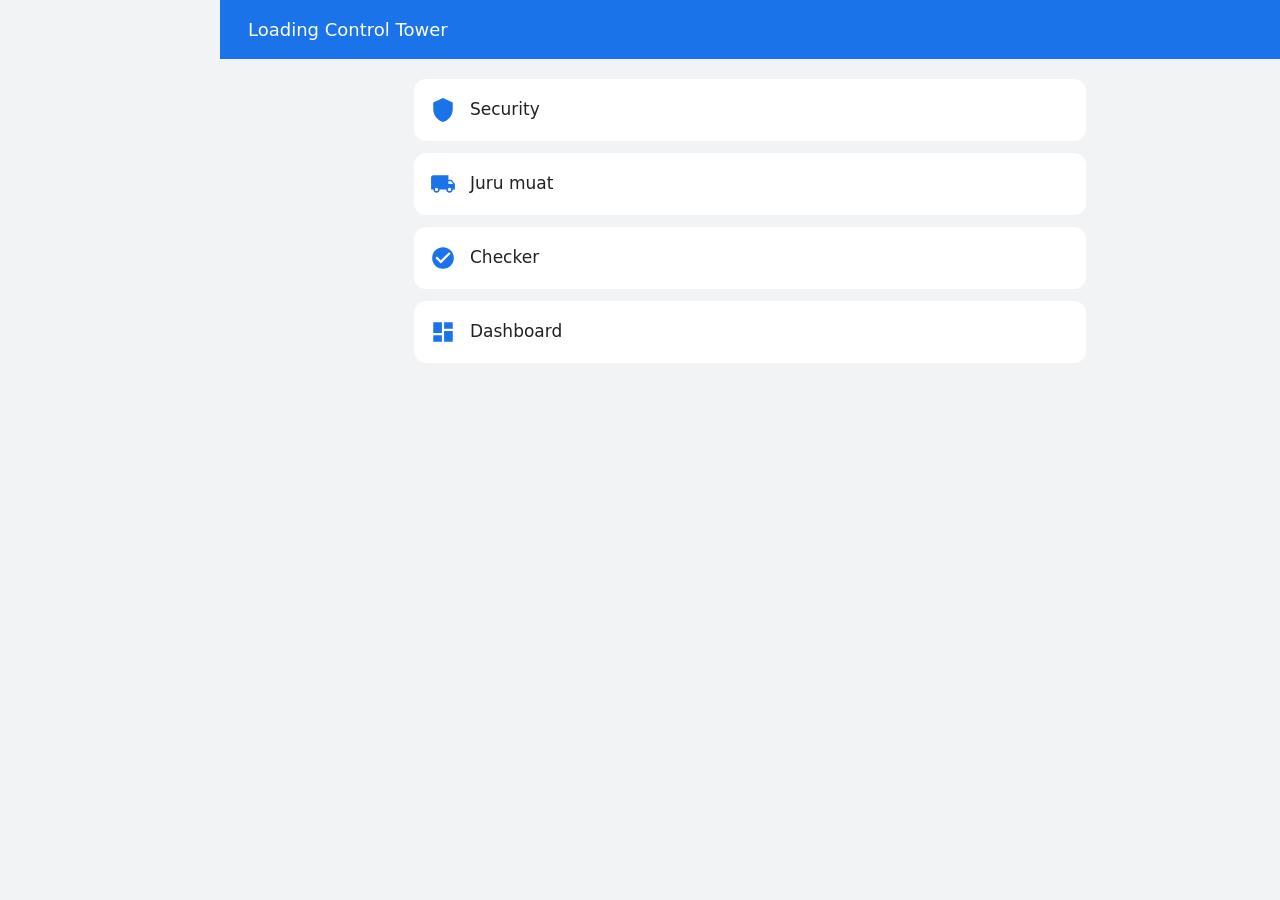
<file: docs/index.html>
<!DOCTYPE html><html lang="id"><head><meta charset="utf-8"><meta name="viewport" content="width=device-width,initial-scale=1,viewport-fit=cover"><title>Menu · Loading Control Tower</title><meta name="theme-color" content="#1a73e8"><link rel="manifest" href="manifest.webmanifest"><link rel="icon" href="icon-192.png"><link rel="apple-touch-icon" href="apple-touch-icon.png"><meta name="apple-mobile-web-app-capable" content="yes"><meta name="mobile-web-app-capable" content="yes"><meta name="apple-mobile-web-app-title" content="Loading"><meta name="apple-mobile-web-app-status-bar-style" content="black-translucent"><link rel="stylesheet" href="style.css"><style>.m{display:flex;align-items:center;gap:14px;background:#fff;border-radius:12px;padding:18px 16px;margin-top:12px;color:var(--ink);text-decoration:none;font-size:17px;font-weight:500}.m svg{width:26px;height:26px;fill:var(--brand)}</style><script>try{var p=localStorage.getItem("ct_last");location.search.indexOf("menu")<0&&/^(security|juru|checker|dashboard)\.html$/.test(p)&&location.replace(p)}catch(t){}</script></head><body><header class="bar"><h1>Loading Control Tower</h1></header><div class="wrap"><a class="m" href="security.html"><svg viewBox="0 0 24 24" aria-hidden="true"><path d="M12 1L3 5v6c0 5.55 3.84 10.74 9 12 5.16-1.26 9-6.45 9-12V5l-9-4z"/></svg><span>Security</span></a><a class="m" href="juru.html"><svg viewBox="0 0 24 24" aria-hidden="true"><path d="M20 8h-3V4H3c-1.1 0-2 .9-2 2v11h2c0 1.66 1.34 3 3 3s3-1.34 3-3h6c0 1.66 1.34 3 3 3s3-1.34 3-3h2v-5l-3-4zM6 18.5c-.83 0-1.5-.67-1.5-1.5s.67-1.5 1.5-1.5 1.5.67 1.5 1.5-.67 1.5-1.5 1.5zm13.5-9l1.96 2.5H17V9.5h2.5zm-1.5 9c-.83 0-1.5-.67-1.5-1.5s.67-1.5 1.5-1.5 1.5.67 1.5 1.5-.67 1.5-1.5 1.5z"/></svg><span>Juru muat</span></a><a class="m" href="checker.html"><svg viewBox="0 0 24 24" aria-hidden="true"><path d="M12 2C6.48 2 2 6.48 2 12s4.48 10 10 10 10-4.48 10-10S17.52 2 12 2zm-2 15l-5-5 1.41-1.41L10 14.17l7.59-7.59L19 8l-9 9z"/></svg><span>Checker</span></a><a class="m" href="dashboard.html"><svg viewBox="0 0 24 24" aria-hidden="true"><path d="M3 13h8V3H3v10zm0 8h8v-6H3v6zm10 0h8V11h-8v10zm0-18v6h8V3h-8z"/></svg><span>Dashboard</span></a></div></body></html>
</file>
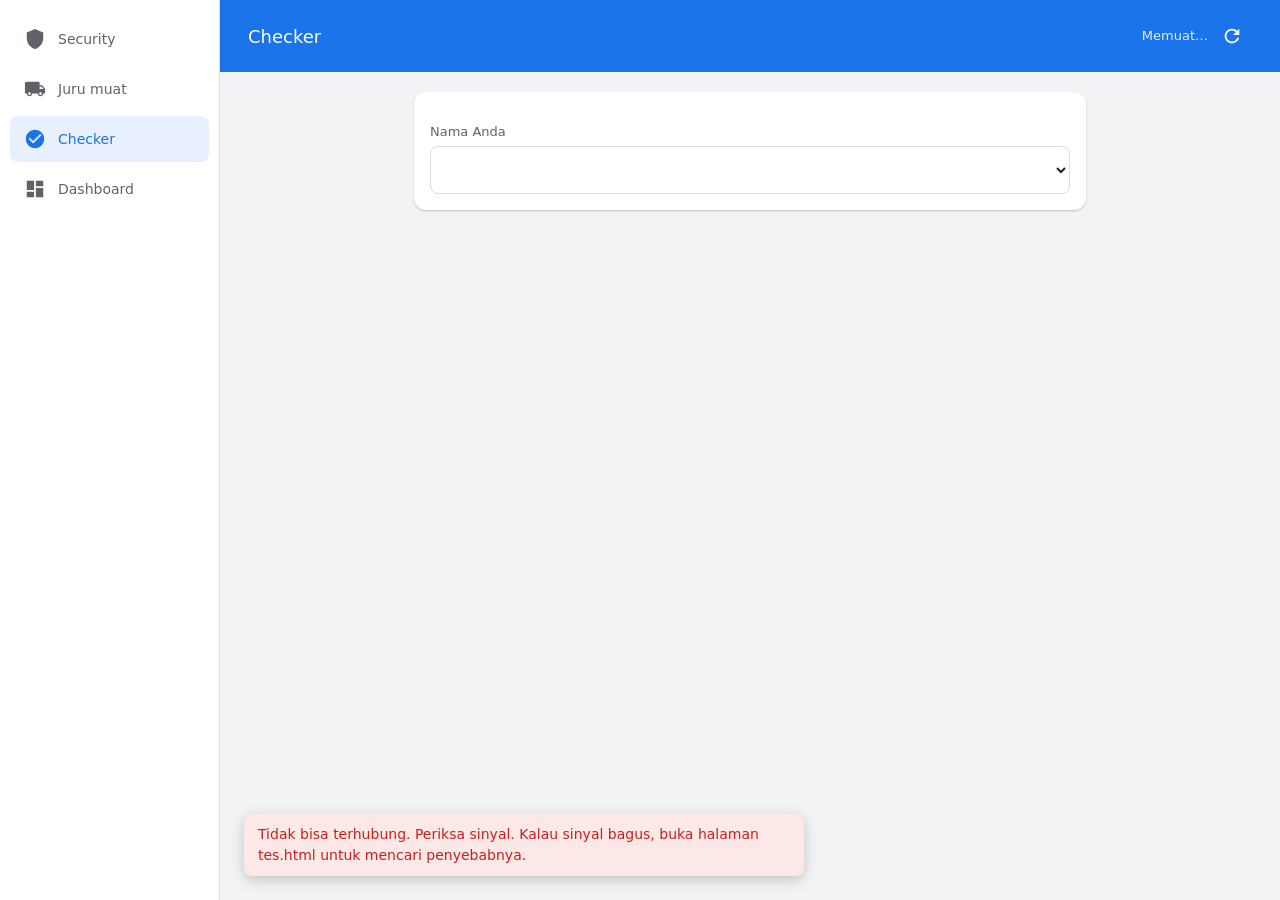
<file: docs/checker.html>
<!DOCTYPE html><html lang="id"><head><meta charset="utf-8"><meta name="viewport" content="width=device-width,initial-scale=1,viewport-fit=cover"><title>Checker · Loading Control Tower</title><meta name="theme-color" content="#1a73e8"><link rel="manifest" href="manifest.webmanifest"><link rel="icon" href="icon-192.png"><link rel="apple-touch-icon" href="apple-touch-icon.png"><meta name="apple-mobile-web-app-capable" content="yes"><meta name="mobile-web-app-capable" content="yes"><meta name="apple-mobile-web-app-title" content="Loading"><meta name="apple-mobile-web-app-status-bar-style" content="black-translucent"><link rel="stylesheet" href="style.css"></head><body><nav class="nav" aria-label="Menu"><a href="security.html"><svg viewBox="0 0 24 24" aria-hidden="true"><path d="M12 1L3 5v6c0 5.55 3.84 10.74 9 12 5.16-1.26 9-6.45 9-12V5l-9-4z"/></svg><span>Security</span></a><a href="juru.html"><svg viewBox="0 0 24 24" aria-hidden="true"><path d="M20 8h-3V4H3c-1.1 0-2 .9-2 2v11h2c0 1.66 1.34 3 3 3s3-1.34 3-3h6c0 1.66 1.34 3 3 3s3-1.34 3-3h2v-5l-3-4zM6 18.5c-.83 0-1.5-.67-1.5-1.5s.67-1.5 1.5-1.5 1.5.67 1.5 1.5-.67 1.5-1.5 1.5zm13.5-9l1.96 2.5H17V9.5h2.5zm-1.5 9c-.83 0-1.5-.67-1.5-1.5s.67-1.5 1.5-1.5 1.5.67 1.5 1.5-.67 1.5-1.5 1.5z"/></svg><span>Juru muat</span></a><a href="checker.html" class="on" aria-current="page"><svg viewBox="0 0 24 24" aria-hidden="true"><path d="M12 2C6.48 2 2 6.48 2 12s4.48 10 10 10 10-4.48 10-10S17.52 2 12 2zm-2 15l-5-5 1.41-1.41L10 14.17l7.59-7.59L19 8l-9 9z"/></svg><span>Checker</span></a><a href="dashboard.html"><svg viewBox="0 0 24 24" aria-hidden="true"><path d="M3 13h8V3H3v10zm0 8h8v-6H3v6zm10 0h8V11h-8v10zm0-18v6h8V3h-8z"/></svg><span>Dashboard</span></a></nav><header class="bar"><h1>Checker</h1><span class="barr"><span class="sub" id="tgl">Memuat…</span><button class="ibtn" id="refresh" type="button" aria-label="Muat ulang"><svg viewBox="0 0 24 24" aria-hidden="true"><path d="M17.65 6.35A7.958 7.958 0 0 0 12 4c-4.42 0-7.99 3.58-7.99 8s3.57 8 7.99 8c3.73 0 6.84-2.55 7.73-6h-2.08A5.99 5.99 0 0 1 12 18c-3.31 0-6-2.69-6-6s2.69-6 6-6c1.66 0 3.14.69 4.22 1.78L13 11h7V4l-2.35 2.35z"/></svg></button></span></header><div class="wrap"><div class="card"><label for="nama">Nama Anda</label><select id="nama"></select><div id="msg" class="msg hide"></div><div id="list"></div></div></div><script src="config.js"></script><script src="app.js"></script><script>function paint(i){stamp(i),fillNames(i.users,"checker");var n=$("list");n.textContent="";var e=i.list.filter(function(i){return"LOADING"===i.status}),t=i.list.filter(function(i){return"RECEIVED"===i.status});e.length&&heading(n,"Sedang loading, siap diterima"),e.forEach(function(i){var e=button("big","Receive",function(){act("checker",{action:"receive",id:i.id},function(n){msg("ok","Diterima: "+i.nopol),paint(n.view)})});n.appendChild(row(i,chip("LOADING"),e))}),t.length&&heading(n,"Sedang dicek"),t.forEach(function(i){var e=button("big","Completed",function(){act("checker",{action:"done",id:i.id},function(n){msg("ok","Completed: "+i.nopol),paint(n.view)})});n.appendChild(row(i,chip("RECEIVED"),e))}),i.list.length||n.appendChild(mk("div","sub","Belum ada mobil yang sedang loading."))}bindRefresh(function(){load("checker",paint)}),load("checker",paint),every(30,function(){load("checker",paint)});</script></body></html>
</file>
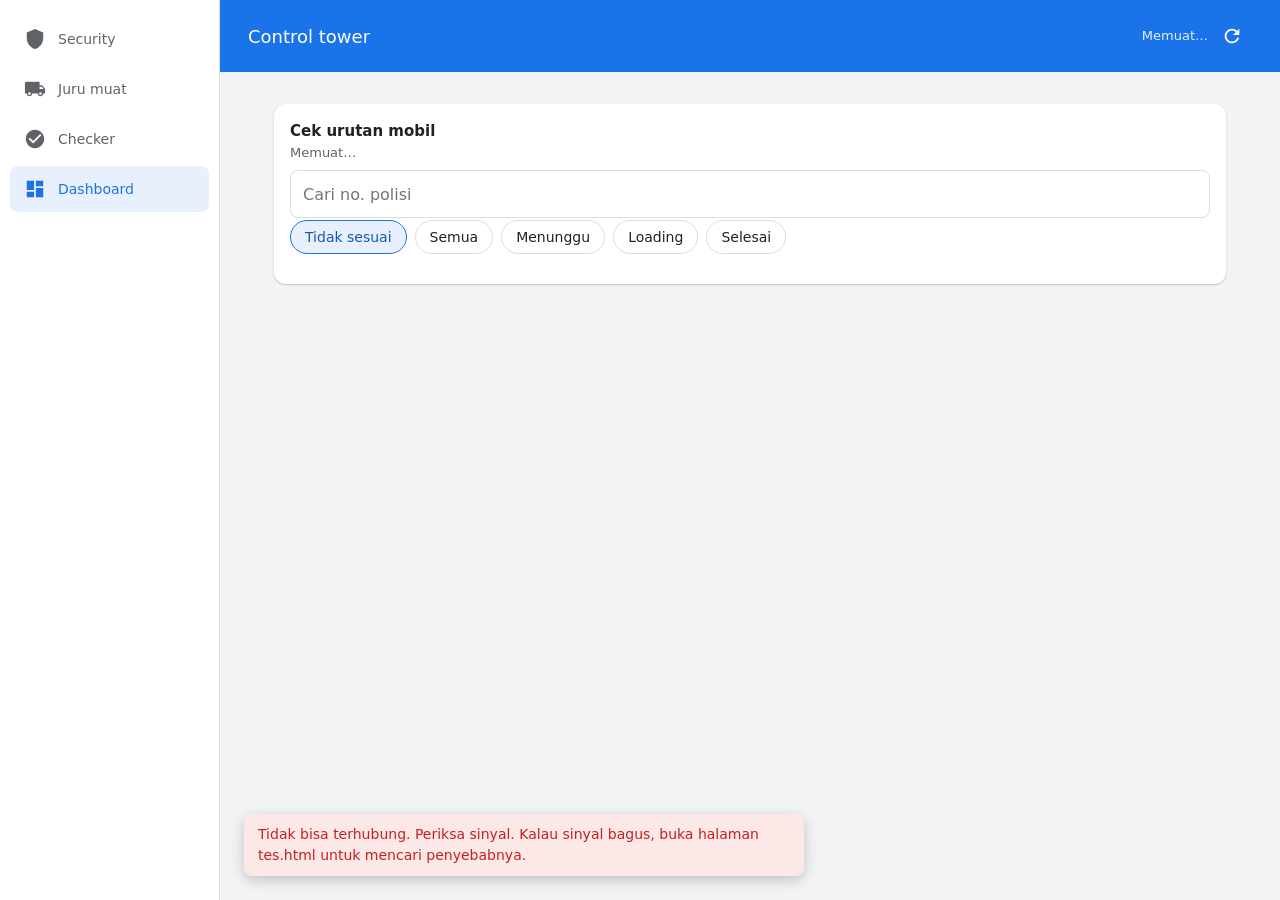
<file: docs/dashboard.html>
<!DOCTYPE html><html lang="id"><head><meta charset="utf-8"><meta name="viewport" content="width=device-width,initial-scale=1,viewport-fit=cover"><title>Dashboard · Loading Control Tower</title><meta name="theme-color" content="#1a73e8"><link rel="manifest" href="manifest.webmanifest"><link rel="icon" href="icon-192.png"><link rel="apple-touch-icon" href="apple-touch-icon.png"><meta name="apple-mobile-web-app-capable" content="yes"><meta name="mobile-web-app-capable" content="yes"><meta name="apple-mobile-web-app-title" content="Loading"><meta name="apple-mobile-web-app-status-bar-style" content="black-translucent"><link rel="stylesheet" href="style.css"></head><body><nav class="nav" aria-label="Menu"><a href="security.html"><svg viewBox="0 0 24 24" aria-hidden="true"><path d="M12 1L3 5v6c0 5.55 3.84 10.74 9 12 5.16-1.26 9-6.45 9-12V5l-9-4z"/></svg><span>Security</span></a><a href="juru.html"><svg viewBox="0 0 24 24" aria-hidden="true"><path d="M20 8h-3V4H3c-1.1 0-2 .9-2 2v11h2c0 1.66 1.34 3 3 3s3-1.34 3-3h6c0 1.66 1.34 3 3 3s3-1.34 3-3h2v-5l-3-4zM6 18.5c-.83 0-1.5-.67-1.5-1.5s.67-1.5 1.5-1.5 1.5.67 1.5 1.5-.67 1.5-1.5 1.5zm13.5-9l1.96 2.5H17V9.5h2.5zm-1.5 9c-.83 0-1.5-.67-1.5-1.5s.67-1.5 1.5-1.5 1.5.67 1.5 1.5-.67 1.5-1.5 1.5z"/></svg><span>Juru muat</span></a><a href="checker.html"><svg viewBox="0 0 24 24" aria-hidden="true"><path d="M12 2C6.48 2 2 6.48 2 12s4.48 10 10 10 10-4.48 10-10S17.52 2 12 2zm-2 15l-5-5 1.41-1.41L10 14.17l7.59-7.59L19 8l-9 9z"/></svg><span>Checker</span></a><a href="dashboard.html" class="on" aria-current="page"><svg viewBox="0 0 24 24" aria-hidden="true"><path d="M3 13h8V3H3v10zm0 8h8v-6H3v6zm10 0h8V11h-8v10zm0-18v6h8V3h-8z"/></svg><span>Dashboard</span></a></nav><header class="bar"><h1>Control tower</h1><span class="barr"><span class="sub" id="tgl">Memuat…</span><button class="ibtn" id="refresh" type="button" aria-label="Muat ulang"><svg viewBox="0 0 24 24" aria-hidden="true"><path d="M17.65 6.35A7.958 7.958 0 0 0 12 4c-4.42 0-7.99 3.58-7.99 8s3.57 8 7.99 8c3.73 0 6.84-2.55 7.73-6h-2.08A5.99 5.99 0 0 1 12 18c-3.31 0-6-2.69-6-6s2.69-6 6-6c1.66 0 3.14.69 4.22 1.78L13 11h7V4l-2.35 2.35z"/></svg></button></span></header><style>.tw{overflow-x:auto;margin-top:10px}table.ot{width:100%;border-collapse:collapse;font-size:14px}.ot td,.ot th{white-space:nowrap}.ot th{text-align:left;font-size:12px;font-weight:500;color:var(--mute);padding:8px 10px;border-bottom:2px solid var(--line)}.ot td{padding:10px;border-bottom:1px solid var(--line)}.ot td.n{text-align:center;font-weight:600}.ot tr{cursor:pointer}.ot tr.bad td{background:#fef7e0}.ot .k-lewat,.ot .k-lompat,.ot .k-tunda{font-weight:600;color:var(--err)}.kpi div.alert b{color:var(--err)}.kpi div.good b,.ot .k-ok{color:var(--ok)}</style><div class="wrap wide"><div id="msg" class="msg hide"></div><div class="kpi" id="kpi"></div><div class="card"><b>Cek urutan mobil</b><div class="sub" id="ringkas">Memuat…</div><div class="tb" style="margin-top:8px"><input type="search" id="q" placeholder="Cari no. polisi" aria-label="Cari no. polisi"><div class="chips" id="chips"></div></div><div class="tw"><table class="ot" id="ot"></table></div></div></div><script src="config.js"></script><script src="app.js"></script><script>function fmt(t,a){return null===t?"-":t+(a||"")}function judge(t,a){if(null!==t.urutMuat){var n=t.selMuat;return 0===n?{k:"ok",t:"Sesuai urutan",bad:!1}:n<0?{k:"lompat",t:"Melompati "+Math.abs(n)+" antrean",bad:!0}:{k:"tunda",t:"Tertunda "+n+" antrean",bad:!0}}var e=a.filter(function(a){return a>Number(t.no)}).length;return e>0?{k:"lewat",t:"Belum muat, sudah dilewati "+e+" mobil",bad:!0}:{k:"tunggu",t:"Menunggu giliran",bad:!1}}var last=null,mode="bad",q="",FILTERS=[["bad","Tidak sesuai"],["all","Semua"],["wait","Menunggu"],["load","Loading"],["done","Selesai"]],cw=$("chips"),chipBtn={};function inMode(t,a){return"bad"===mode?a.bad:"wait"===mode?"MASUK"===t.status||"SPM_DIBAGI"===t.status:"load"===mode?"LOADING"===t.status:"done"!==mode||"RECEIVED"===t.status||"COMPLETED"===t.status}function paint(t){last=t,stamp(t),t.list.some(function(t){return void 0===t.urutMuat})&&msg("warn","Code.gs di Apps Script belum versi terbaru. Tempel ulang Code.gs, lalu Deploy > Manage deployments > Edit > New version."),t.list.forEach(function(t){void 0===t.urutMuat&&(t.urutMuat=null),void 0!==t.selMuat&&null!==t.selMuat||(t.selMuat=null===t.urutMuat?null:t.urutMuat-Number(t.no))});var a=t.kpi,n=t.list.filter(function(t){return null!==t.urutMuat}).map(function(t){return Number(t.no)}),e=t.list.map(function(t){return{r:t,j:judge(t,n)}}).sort(function(t,a){return Number(t.r.no)-Number(a.r.no)}),i=e.filter(function(t){return t.j.bad}).length,u=[["Total mobil",a.total,""],["Tidak sesuai urutan",i,i?"alert":"good"],["Menunggu",a.waiting,""],["Loading",a.loading,""],["Completed",a.completed,""],["Over target",a.over,a.over?"alert":""],["Rata-rata tunggu",fmt(a.avgWaiting," mnt"),""],["Rata-rata loading",fmt(a.avgLoading," mnt"),""]],d=$("kpi");d.textContent="",u.forEach(function(t){var a=mk("div",t[2]);a.appendChild(mk("span","",t[0])),a.appendChild(mk("b","",String(t[1]))),d.appendChild(a)}),chipBtn.bad.textContent="Tidak sesuai ("+i+")",chipBtn.all.textContent="Semua ("+e.length+")",$("ringkas").textContent=e.length?i?i+" dari "+e.length+" mobil tidak sesuai urutan datang. Ketuk baris untuk detail.":"Semua mobil sesuai urutan datang.":"Belum ada kendaraan hari ini.",paintTable(e.filter(function(t){return inMode(t.r,t.j)&&(!q||-1!==t.r.nopol.toUpperCase().indexOf(q))}),e.length)}function paintTable(t,a){var n=$("ot");n.textContent="";var e=mk("tr");if(["Datang ke-","No. Polisi","Muat ke-","Selisih","Keterangan","Alasan","Status"].forEach(function(t){e.appendChild(mk("th","",t))}),n.appendChild(e),!t.length){var i=mk("tr"),u=mk("td","",a?"bad"!==mode||q?"Tidak ada yang cocok.":"Tidak ada mobil yang melanggar urutan.":"Belum ada kendaraan hari ini.");return u.colSpan=7,u.style.cssText="text-align:center;color:var(--mute);padding:18px",i.appendChild(u),void n.appendChild(i)}t.forEach(function(t){var a=t.r,e=t.j,i=a.selMuat,u=mk("tr",e.bad?"bad":"");u.addEventListener("click",function(){openSheet("Antrean "+a.no,detail(a))}),u.appendChild(mk("td","n",a.no)),u.appendChild(mk("td","",a.nopol)),u.appendChild(mk("td","n",null===a.urutMuat?"-":String(a.urutMuat))),u.appendChild(mk("td","k-"+e.k,null===i?"-":i>0?"+"+i:String(i))),u.appendChild(mk("td","k-"+e.k,e.t)),u.appendChild(mk("td","",a.alasan||(a.exc?"Tanpa alasan":"-")));var d=mk("td");d.appendChild(chip(a.status,a.exc)),u.appendChild(d),n.appendChild(u)})}FILTERS.forEach(function(t){var a=mk("button","chip"+(t[0]===mode?" on":""),t[1]);a.type="button",a.addEventListener("click",function(){mode=t[0],FILTERS.forEach(function(t){chipBtn[t[0]].className="chip"+(t[0]===mode?" on":"")}),last&&paint(last)}),chipBtn[t[0]]=a,cw.appendChild(a)}),$("q").addEventListener("input",function(){q=this.value.trim().toUpperCase(),last&&paint(last)}),bindRefresh(function(){load("dashboard",paint)}),load("dashboard",paint),every(20,function(){load("dashboard",paint)});</script></body></html>
</file>
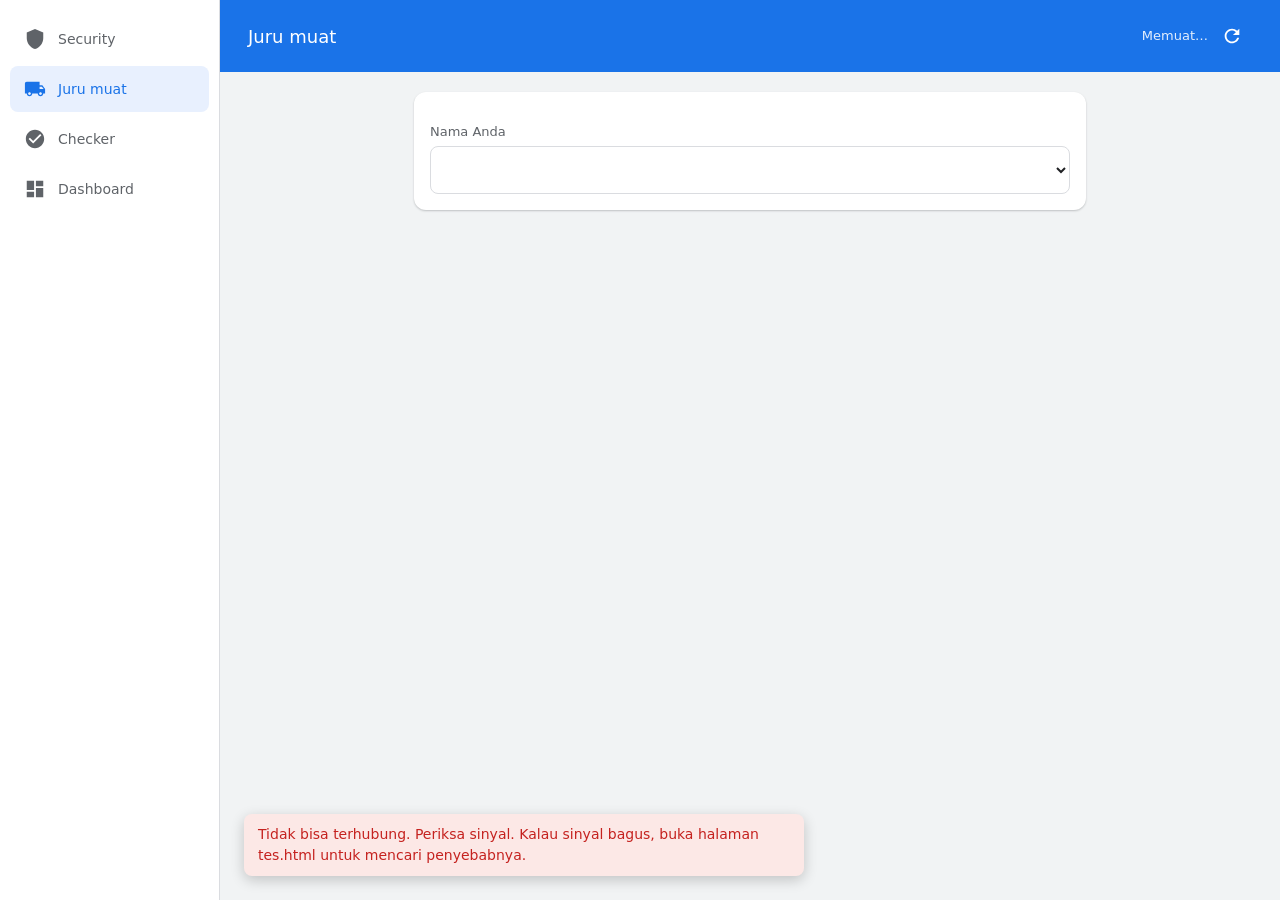
<file: docs/juru.html>
<!DOCTYPE html><html lang="id"><head><meta charset="utf-8"><meta name="viewport" content="width=device-width,initial-scale=1,viewport-fit=cover"><title>Juru muat · Loading Control Tower</title><meta name="theme-color" content="#1a73e8"><link rel="manifest" href="manifest.webmanifest"><link rel="icon" href="icon-192.png"><link rel="apple-touch-icon" href="apple-touch-icon.png"><meta name="apple-mobile-web-app-capable" content="yes"><meta name="mobile-web-app-capable" content="yes"><meta name="apple-mobile-web-app-title" content="Loading"><meta name="apple-mobile-web-app-status-bar-style" content="black-translucent"><link rel="stylesheet" href="style.css"></head><body><nav class="nav" aria-label="Menu"><a href="security.html"><svg viewBox="0 0 24 24" aria-hidden="true"><path d="M12 1L3 5v6c0 5.55 3.84 10.74 9 12 5.16-1.26 9-6.45 9-12V5l-9-4z"/></svg><span>Security</span></a><a href="juru.html" class="on" aria-current="page"><svg viewBox="0 0 24 24" aria-hidden="true"><path d="M20 8h-3V4H3c-1.1 0-2 .9-2 2v11h2c0 1.66 1.34 3 3 3s3-1.34 3-3h6c0 1.66 1.34 3 3 3s3-1.34 3-3h2v-5l-3-4zM6 18.5c-.83 0-1.5-.67-1.5-1.5s.67-1.5 1.5-1.5 1.5.67 1.5 1.5-.67 1.5-1.5 1.5zm13.5-9l1.96 2.5H17V9.5h2.5zm-1.5 9c-.83 0-1.5-.67-1.5-1.5s.67-1.5 1.5-1.5 1.5.67 1.5 1.5-.67 1.5-1.5 1.5z"/></svg><span>Juru muat</span></a><a href="checker.html"><svg viewBox="0 0 24 24" aria-hidden="true"><path d="M12 2C6.48 2 2 6.48 2 12s4.48 10 10 10 10-4.48 10-10S17.52 2 12 2zm-2 15l-5-5 1.41-1.41L10 14.17l7.59-7.59L19 8l-9 9z"/></svg><span>Checker</span></a><a href="dashboard.html"><svg viewBox="0 0 24 24" aria-hidden="true"><path d="M3 13h8V3H3v10zm0 8h8v-6H3v6zm10 0h8V11h-8v10zm0-18v6h8V3h-8z"/></svg><span>Dashboard</span></a></nav><header class="bar"><h1>Juru muat</h1><span class="barr"><span class="sub" id="tgl">Memuat…</span><button class="ibtn" id="refresh" type="button" aria-label="Muat ulang"><svg viewBox="0 0 24 24" aria-hidden="true"><path d="M17.65 6.35A7.958 7.958 0 0 0 12 4c-4.42 0-7.99 3.58-7.99 8s3.57 8 7.99 8c3.73 0 6.84-2.55 7.73-6h-2.08A5.99 5.99 0 0 1 12 18c-3.31 0-6-2.69-6-6s2.69-6 6-6c1.66 0 3.14.69 4.22 1.78L13 11h7V4l-2.35 2.35z"/></svg></button></span></header><div class="wrap"><div class="card"><label for="nama">Nama Anda</label><select id="nama"></select><div id="next" class="hide"></div><div id="msg" class="msg hide"></div><div id="list"></div></div></div><script src="config.js"></script><script src="app.js"></script><script>function paint(n){stamp(n),fillNames(n.users,"juru");var t=$("next");n.next?(t.className="note",t.textContent="Urutan loading berikutnya: antrean "+n.next):t.className="hide";var a=$("list");a.textContent="";var e=n.list.filter(function(n){return"MASUK"===n.status}),i=n.list.filter(function(n){return"LOADING"===n.status});e.length&&heading(a,"Menunggu loading"),e.forEach(function(t){var e=null,i=null;n.next&&Number(t.no)>Number(n.next)&&((e=mk("div")).style.cssText="width:100%",(i=mk("input")).style.height="44px",i.placeholder="Melewati antrean "+n.next+". Alasan (boleh kosong)",e.appendChild(i));var l=button("big","Proses loading",function(){act("juru",{action:"start",id:t.id,alasan:i?i.value:""},function(n){msg("ok","Loading diproses: "+t.nopol),paint(n.view)})});a.appendChild(row(t,l,e))}),i.length&&heading(a,"Sedang loading"),i.forEach(function(n){a.appendChild(row(n,chip("LOADING")))}),n.list.length||a.appendChild(mk("div","sub","Belum ada mobil masuk."))}$("nama").addEventListener("change",function(){msg("")}),bindRefresh(function(){load("juru",paint)}),load("juru",paint),every(30,function(){typing()||load("juru",paint)});</script></body></html>
</file>
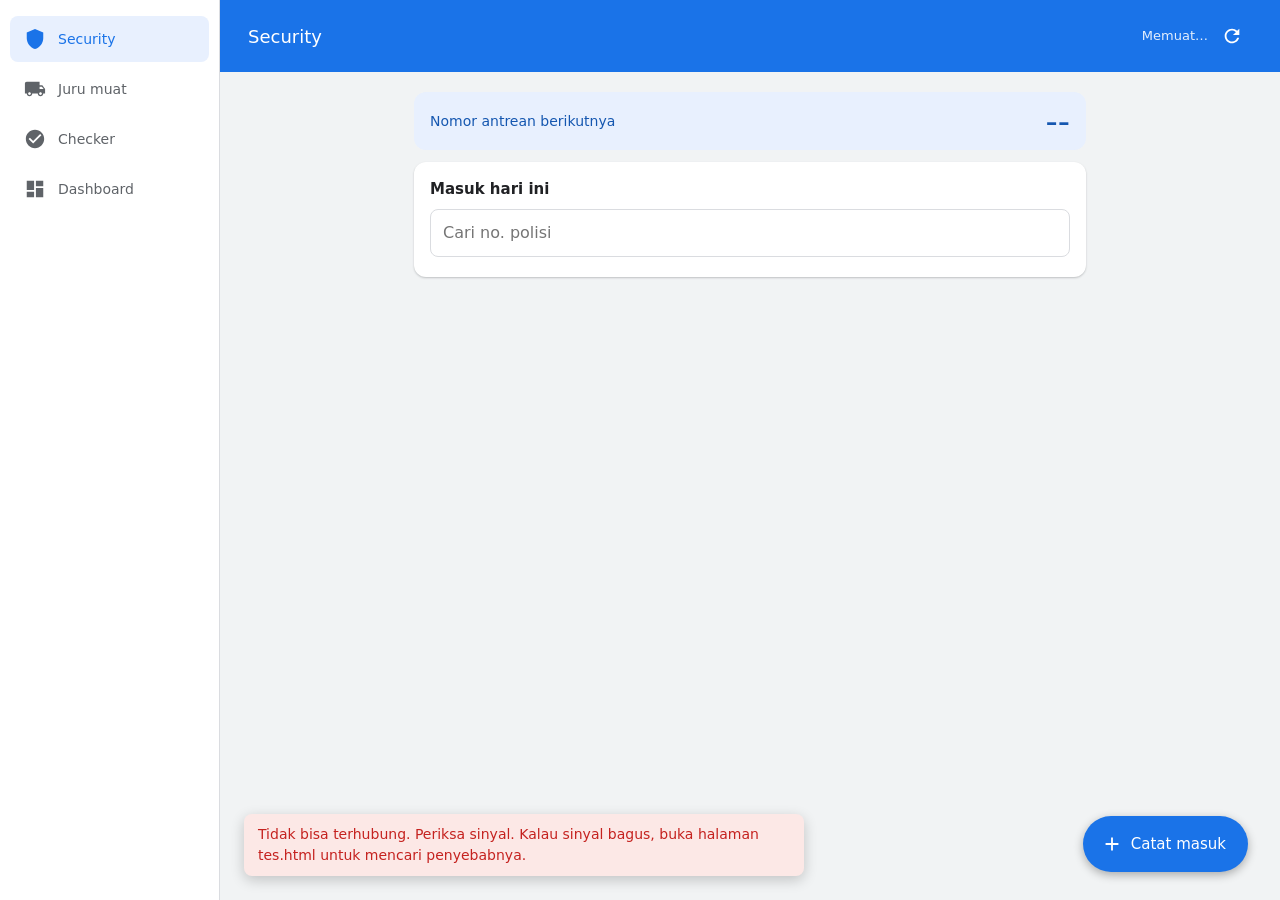
<file: docs/security.html>
<!DOCTYPE html><html lang="id"><head><meta charset="utf-8"><meta name="viewport" content="width=device-width,initial-scale=1,viewport-fit=cover"><title>Security · Loading Control Tower</title><meta name="theme-color" content="#1a73e8"><link rel="manifest" href="manifest.webmanifest"><link rel="icon" href="icon-192.png"><link rel="apple-touch-icon" href="apple-touch-icon.png"><meta name="apple-mobile-web-app-capable" content="yes"><meta name="mobile-web-app-capable" content="yes"><meta name="apple-mobile-web-app-title" content="Loading"><meta name="apple-mobile-web-app-status-bar-style" content="black-translucent"><link rel="stylesheet" href="style.css"><style>.next{display:flex;justify-content:space-between;align-items:center;background:#e8f0fe;color:var(--brand-d);border-radius:12px;padding:12px 16px;margin-top:12px}.next span{font-size:14px}.next b{font-size:34px;font-weight:500;line-height:1}.wrap{padding-bottom:96px}</style></head><body><nav class="nav" aria-label="Menu"><a href="security.html" class="on" aria-current="page"><svg viewBox="0 0 24 24" aria-hidden="true"><path d="M12 1L3 5v6c0 5.55 3.84 10.74 9 12 5.16-1.26 9-6.45 9-12V5l-9-4z"/></svg><span>Security</span></a><a href="juru.html"><svg viewBox="0 0 24 24" aria-hidden="true"><path d="M20 8h-3V4H3c-1.1 0-2 .9-2 2v11h2c0 1.66 1.34 3 3 3s3-1.34 3-3h6c0 1.66 1.34 3 3 3s3-1.34 3-3h2v-5l-3-4zM6 18.5c-.83 0-1.5-.67-1.5-1.5s.67-1.5 1.5-1.5 1.5.67 1.5 1.5-.67 1.5-1.5 1.5zm13.5-9l1.96 2.5H17V9.5h2.5zm-1.5 9c-.83 0-1.5-.67-1.5-1.5s.67-1.5 1.5-1.5 1.5.67 1.5 1.5-.67 1.5-1.5 1.5z"/></svg><span>Juru muat</span></a><a href="checker.html"><svg viewBox="0 0 24 24" aria-hidden="true"><path d="M12 2C6.48 2 2 6.48 2 12s4.48 10 10 10 10-4.48 10-10S17.52 2 12 2zm-2 15l-5-5 1.41-1.41L10 14.17l7.59-7.59L19 8l-9 9z"/></svg><span>Checker</span></a><a href="dashboard.html"><svg viewBox="0 0 24 24" aria-hidden="true"><path d="M3 13h8V3H3v10zm0 8h8v-6H3v6zm10 0h8V11h-8v10zm0-18v6h8V3h-8z"/></svg><span>Dashboard</span></a></nav><header class="bar"><h1>Security</h1><span class="barr"><span class="sub" id="tgl">Memuat…</span><button class="ibtn" id="refresh" type="button" aria-label="Muat ulang"><svg viewBox="0 0 24 24" aria-hidden="true"><path d="M17.65 6.35A7.958 7.958 0 0 0 12 4c-4.42 0-7.99 3.58-7.99 8s3.57 8 7.99 8c3.73 0 6.84-2.55 7.73-6h-2.08A5.99 5.99 0 0 1 12 18c-3.31 0-6-2.69-6-6s2.69-6 6-6c1.66 0 3.14.69 4.22 1.78L13 11h7V4l-2.35 2.35z"/></svg></button></span></header><div class="wrap"><div class="next"><span>Nomor antrean berikutnya</span><b id="next">--</b></div><div id="msg" class="msg hide"></div><div class="card"><b>Masuk hari ini</b><div id="tb" style="margin-top:8px"></div><div id="list"></div></div></div><button class="fab" id="fab" type="button"><svg viewBox="0 0 24 24" aria-hidden="true"><path d="M19 13h-6v6h-2v-6H5v-2h6V5h2v6h6v2z"/></svg>Catat masuk</button><script src="config.js"></script><script src="app.js"></script><script>var users=[],last=null,tb=toolbar(function(){last&&paint(last)});function paint(a){last=a,stamp(a),$("next").textContent=a.next;var t=$("list");t.textContent="";var e=a.list.filter(tb.match);e.length?e.forEach(function(a){t.appendChild(row(a,chip(a.status,a.exc)))}):t.appendChild(mk("div","sub",a.list.length?"Tidak ada yang cocok.":"Belum ada kendaraan masuk hari ini."))}function openForm(){var a=!1,t=!1,e=mk("div");function n(a,t,n,i){var r=mk("div"),s=mk("label","",a),u=mk("input");return s.setAttribute("for",t),u.id=t,u.placeholder=n,u.autocomplete="off",i&&u.setAttribute("autocapitalize","characters"),r.appendChild(s),r.appendChild(u),e.appendChild(r),u}var i=mk("label","","Nama Anda");i.setAttribute("for","f_nama");var r=mk("select");r.id="f_nama";var s=mk("option","","Pilih nama");s.value="",r.appendChild(s),users.forEach(function(a){var t=mk("option","",a);t.value=a,r.appendChild(t)});var u=store("ct_security_nama");u&&-1!==users.indexOf(u)&&(r.value=u),e.appendChild(i),e.appendChild(r);var o=n("No. polisi","f_nopol","B 1234 XX",!0),l=n("Sopir (opsional)","f_sopir","Nama sopir"),d=n("Perusahaan atau tujuan (opsional)","f_tujuan","Nama perusahaan"),p=mk("div","alert hide");function c(a,t){p.className=a?"alert "+a:"alert hide",p.textContent=t||""}e.appendChild(p);var m=mk("button","main","Catat masuk");m.type="button",e.appendChild(m),o.addEventListener("input",function(){a=!1,m.textContent="Catat masuk",c("")}),m.addEventListener("click",function(){if(!t&&guard()){var e=r.value,n=o.value.trim();e?n?(store("ct_security_nama",e),t=!0,m.disabled=!0,m.textContent="Menyimpan…",c(""),google.script.run.withSuccessHandler(function(e){if(t=!1,m.disabled=!1,m.textContent=a?"Tetap catat masuk":"Catat masuk",e.dup)return a=!0,m.textContent="Tetap catat masuk",void c("warn","Kendaraan ini masih aktif di antrean hari ini. Periksa lagi, atau tekan Tetap catat masuk.");closeSheet(),paint(e.view),msg("ok","Antrean "+e.no+" dicatat: "+e.nopol)}).withFailureHandler(function(e){t=!1,m.disabled=!1,m.textContent=a?"Tetap catat masuk":"Catat masuk",c("err",errText(e))}).apiSecurityEntry({pelaku:e,nopol:n,sopir:l.value,tujuan:d.value,paksa:a})):c("err","Isi no. polisi."):c("err","Pilih nama Anda dulu.")}}),openSheet("Catat kendaraan masuk · antrean "+$("next").textContent,e),o.focus()}function refresh(){google.script.run.withSuccessHandler(paint).withFailureHandler(function(a){msg("err",errText(a))}).apiSecurityList()}$("tb").appendChild(tb.node),$("fab").addEventListener("click",function(){users.length?openForm():msg("err","Daftar nama Security kosong. Isi di tab USER.")}),bindRefresh(refresh),google.script.run.withSuccessHandler(function(a){users=a.users,paint(a)}).withFailureHandler(function(a){msg("err",errText(a))}).apiSecurityInit(),every(30,refresh);</script></body></html>
</file>
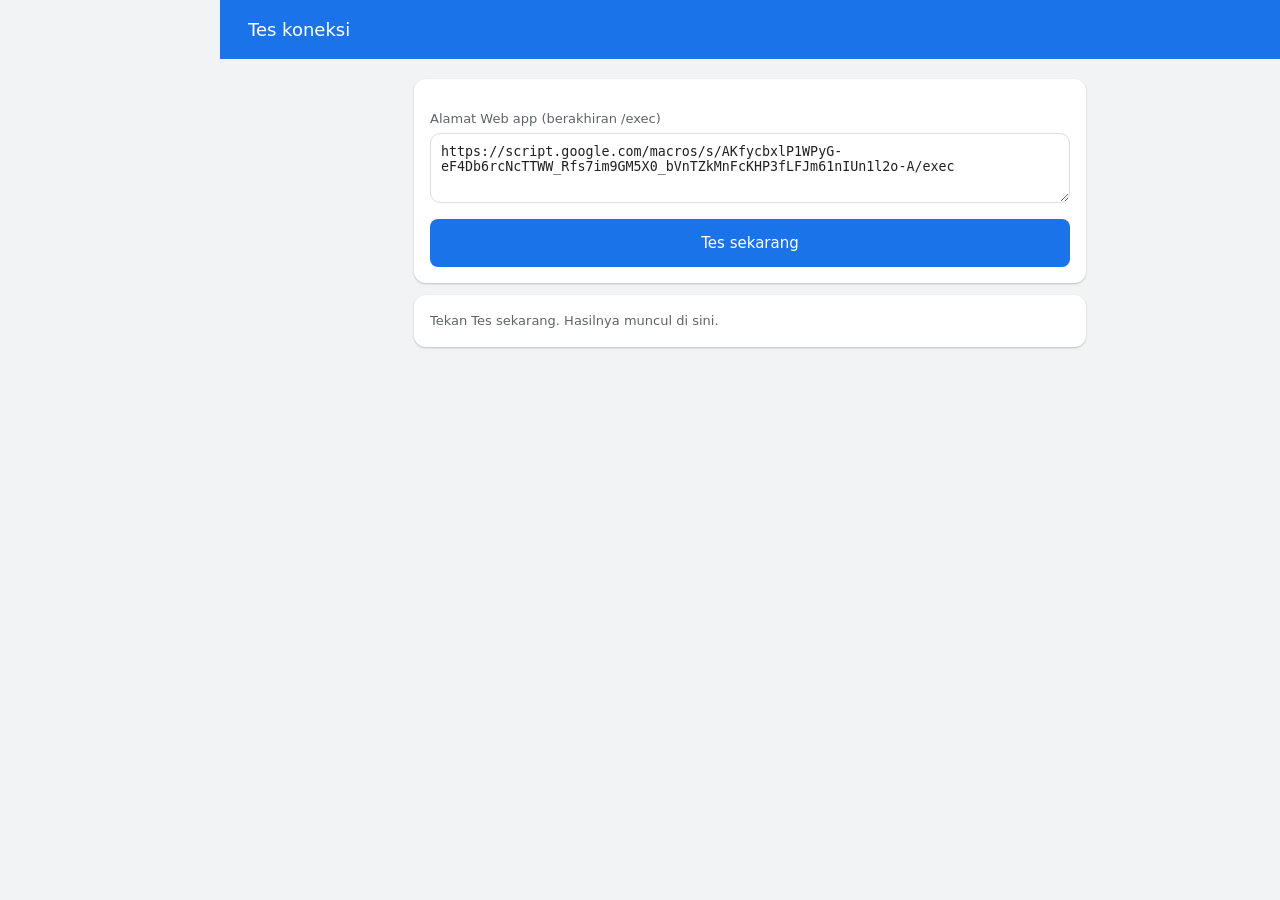
<file: docs/tes.html>
<!DOCTYPE html><html lang="id"><head><meta charset="utf-8"><meta name="viewport" content="width=device-width,initial-scale=1,viewport-fit=cover"><title>Tes koneksi</title><meta name="theme-color" content="#1a73e8"><link rel="stylesheet" href="style.css">
<style>.r{padding:10px 0;border-bottom:1px solid var(--line)}.r b.ok{color:var(--ok)}.r b.no{color:var(--err)}.r small{display:block;color:var(--mute);margin-top:2px;line-height:1.45}textarea{width:100%;box-sizing:border-box;min-height:70px;font:14px/1.4 inherit;padding:10px;border-radius:10px;border:1px solid var(--line);background:#fff;color:var(--ink)}</style>
<script src="config.js"></script></head><body><header class="bar"><h1>Tes koneksi</h1></header><div class="wrap">
<div class="card"><label class="sub" for="u">Alamat Web app (berakhiran /exec)</label><textarea id="u" spellcheck="false" autocapitalize="off"></textarea><button class="main" id="go" style="margin-top:10px;width:100%">Tes sekarang</button></div>
<div class="card" id="o"><div class="sub">Tekan Tes sekarang. Hasilnya muncul di sini.</div></div></div>
<script>
var u=document.getElementById('u'),o=document.getElementById('o'),go=document.getElementById('go');
u.value=/^https/.test(window.API_URL||'')?window.API_URL:'';
function line(ok,t,d){var r=document.createElement('div');r.className='r';var b=document.createElement('b');b.className=ok?'ok':'no';b.textContent=(ok?'Lulus: ':'Gagal: ')+t;r.appendChild(b);if(d){var s=document.createElement('small');s.textContent=d;r.appendChild(s)}o.appendChild(r)}
var FIX='Perbaikan: di Apps Script buka Deploy > Manage deployments > ikon pensil. Atur Execute as: Me dan Who has access: Anyone. Pilih Version: New version, lalu Deploy.';
function timeout(p,ms){return new Promise(function(res,rej){var t=setTimeout(function(){rej({name:'AbortError'})},ms);p.then(function(v){clearTimeout(t);res(v)},function(e){clearTimeout(t);rej(e)})})}
go.onclick=function(){
  o.textContent='';var a=u.value.trim().replace(/^["']|["']$/g,'');go.disabled=true;go.textContent='Menguji...';
  function end(){go.disabled=false;go.textContent='Tes sekarang'}
  if(!a||a.indexOf('PASTE_')>=0){line(0,'Alamat belum diisi','Isi alamat Web app di kolom atas, atau di file docs/config.js.');return end()}
  if(a.indexOf('https://script.google.com/macros/s/')!==0){line(0,'Format alamat tidak dikenal','Alamat harus diawali https://script.google.com/macros/s/ . Pastikan yang disalin adalah alamat Web app dari Deploy, bukan alamat editor.');return end()}
  if(/\/dev$/.test(a)){line(0,'Ini alamat uji (/dev)','Pakai alamat berakhiran /exec dari Deploy > Manage deployments.');return end()}
  if(!/\/exec$/.test(a)){line(0,'Alamat tidak berakhiran /exec','Periksa lagi, jangan ada tambahan di belakang alamat.');return end()}
  line(1,'Format alamat benar');
  if(navigator.onLine===false){line(0,'HP tidak punya internet','Nyalakan data atau Wi-Fi lalu coba lagi.');return end()}
  timeout(fetch(a+'?fn=apiView&arg=%22dashboard%22'),25000).then(function(r){return r.json()}).then(function(j){
    if(j&&j.ok){line(1,'Membaca data berhasil','Mobil tercatat hari ini: '+((j.data&&j.data.kpi&&j.data.kpi.total)||0)+'.')}
    else line(0,'Server aktif tapi menolak: '+((j&&j.error)||'tidak diketahui'),'Kalau menyebut tab tidak ada, jalankan menu Control Tower > Setup tab otomatis di Google Sheets.');
    return timeout(fetch(a,{method:'POST',body:JSON.stringify({fn:'tes'})}),25000).then(function(r){return r.json()}).then(function(k){
      if(k&&k.ok===false)line(1,'Mengirim data (POST) berhasil','Jalur simpan data terhubung.');else line(0,'Jalur POST tidak seperti yang diharapkan','Tempel ulang Code.gs terbaru lalu Deploy New version.')});
  }).catch(function(e){
    if(e&&e.name==='SyntaxError')line(0,'Server membalas halaman biasa, bukan data','Kemungkinan Code.gs di Apps Script masih versi lama (belum ada API) atau belum dibuat New version. Tempel ulang Code.gs terbaru, lalu Deploy New version.');
    else line(0,'Browser tidak bisa membaca balasan server','Penyebab paling sering: akses deploy belum Anyone (Google meminta login) atau alamat salah. '+FIX);
  }).then(end);
};
</script></body></html>
</file>
<file: docs/style.css>
@keyframes spin{to{transform:rotate(360deg)}}@keyframes up{0%{transform:translateY(24px);opacity:0}}:root{--ink:#202124;--mute:#5f6368;--line:#dadce0;--paper:#f1f3f4;--card:#fff;--brand:#1a73e8;--brand-d:#1557b0;--warn-bg:#fef7e0;--warn:#8a5a00;--err:#c5221f;--ok-bg:#e6f4ea;--ok:#137333}*{box-sizing:border-box}html{-webkit-text-size-adjust:100%}body{margin:0;padding-bottom:76px;background:var(--paper);color:var(--ink);font:15px/1.5 system-ui,-apple-system,"Segoe UI",Roboto,sans-serif}.bar{position:sticky;top:0;z-index:5;display:flex;justify-content:space-between;align-items:center;gap:12px;background:var(--brand);color:#fff;padding:14px 16px;padding-top:max(14px,env(safe-area-inset-top))}.bar h1{font-size:18px;font-weight:500;margin:0;color:#fff}.bar .sub{color:rgba(255,255,255,.88)}.wrap{max-width:720px;margin:0 auto;padding:4px 12px 16px}.wrap.wide{max-width:1000px}.mid span,.sub,label{font-size:13px;color:var(--mute)}.card{background:var(--card);border-radius:12px;padding:16px;margin-top:12px;box-shadow:0 1px 2px rgba(60,64,67,.28)}label{display:block;margin:14px 0 4px}input,select{width:100%;height:48px;padding:0 12px;font:inherit;font-size:16px;color:var(--ink);background:#fff;border:1px solid var(--line);border-radius:8px}.nav a:focus-visible,button:focus-visible,input:focus,select:focus{outline:2px solid var(--brand);outline-offset:1px}button.big,button.main,button.sm{font:inherit;font-weight:500;color:#fff;background:var(--brand);border:0;border-radius:8px;cursor:pointer}button.main{margin-top:16px}button.big,button.main{width:100%;height:48px}button.sm{height:44px;padding:0 14px;white-space:nowrap}button.big:hover:not(:disabled),button.main:hover:not(:disabled),button.sm:hover:not(:disabled){background:var(--brand-d)}button:disabled{opacity:.55;cursor:default}.hide{display:none}.msg{padding:10px 14px;border-radius:8px;font-size:14px;margin-top:12px}.msg.err{background:#fce8e6;color:var(--err)}.msg.warn{background:var(--warn-bg);color:var(--warn)}.msg.ok{background:var(--ok-bg);color:var(--ok)}.msg:not(.hide){position:fixed;left:12px;right:12px;bottom:84px;z-index:9;max-width:560px;margin:0 auto;box-shadow:0 4px 14px rgba(0,0,0,.2)}.note{background:#e8f0fe;color:var(--brand-d);border-radius:8px;padding:10px 12px;font-size:14px;margin-top:12px}.h{font-size:13px;font-weight:500;color:var(--mute);margin:18px 0 2px}.row{display:flex;flex-wrap:wrap;align-items:center;gap:12px;padding:12px 0;border-top:1px solid var(--line)}.h+.row,.row:first-child{border-top:0}.no{flex:none;width:44px;height:44px;border-radius:50%;display:flex;align-items:center;justify-content:center;font-weight:600;background:#eceff1;color:#455a64}.mid{flex:1;min-width:0}.mid b{display:block}.extra{flex-basis:100%;display:flex;gap:8px}.mid b,.tag{font-weight:500}.tag{font-size:12px;padding:4px 10px;border-radius:999px;background:#eceff1;color:#455a64;white-space:nowrap}.tag.exc{box-shadow:inset 0 0 0 1px #e8a200}.s-SPM_DIBAGI{background:#fef3e0;color:#9a5b00}.s-LOADING{background:#e8f0fe;color:#1557b0}.s-SELESAI_MUAT{background:#f3e8fd;color:#7627bb}.s-RECEIVED{background:#e0f2f1;color:#0b6b63}.s-COMPLETED{background:#e6f4ea;color:#137333}.kpi{display:grid;grid-template-columns:repeat(2,minmax(0,1fr));gap:10px;margin-top:12px}.kpi div{background:var(--card);border-radius:12px;padding:12px 14px;box-shadow:0 1px 2px rgba(60,64,67,.28)}.kpi span{display:block;font-size:13px}.kpi b,.sheet-h b{font-size:26px;font-weight:500}.nav{position:fixed;left:0;right:0;bottom:0;z-index:6;display:flex;background:#fff;border-top:1px solid var(--line);padding-bottom:env(safe-area-inset-bottom)}.kpi span,.nav a,.tl li{color:var(--mute)}.nav a{flex:1;display:flex;flex-direction:column;align-items:center;gap:2px;padding:8px 2px;font-size:11px;text-decoration:none}.fab svg,.ibtn svg,.nav svg{width:22px;height:22px;fill:currentColor}.nav a.on{color:var(--brand);font-weight:500}@media (min-width:900px){body{padding:0 0 0 220px}.nav{top:0;right:auto;bottom:0;width:220px;flex-direction:column;justify-content:flex-start;gap:4px;border-top:0;border-right:1px solid var(--line);padding:16px 10px}.nav a{flex:none;flex-direction:row;gap:12px;padding:12px 14px;font-size:14px;border-radius:8px}.nav a:hover{background:var(--paper)}.nav a.on{background:#e8f0fe}.bar{padding:16px 28px}.wrap{padding:8px 24px 24px}.kpi{grid-template-columns:repeat(4,minmax(0,1fr))}.msg:not(.hide){left:244px;right:24px;bottom:24px;margin:0}}@media (prefers-reduced-motion:no-preference){button{transition:background .15s,opacity .15s}}.barr,.ibtn{align-items:center}.barr{display:flex;gap:4px}.ibtn{width:40px;height:40px;border:0;border-radius:50%;background:0 0;color:#fff;display:inline-flex;justify-content:center;cursor:pointer;font:inherit;font-size:26px;line-height:1}.ibtn:hover{background:rgba(255,255,255,.18)}.ibtn.dark,.tl li.on{color:var(--ink)}.ibtn.dark:hover{background:var(--paper)}.ibtn.spin svg{animation:spin .8s linear}.row.click{cursor:pointer}.row.click:hover{background:#f8f9fa}.tb{margin-bottom:4px}.chips{display:flex;gap:8px;overflow-x:auto;padding:2px 0 4px}.chip{flex:none;height:34px;padding:0 14px;border-radius:17px;border:1px solid var(--line);background:#fff;color:var(--ink);font:inherit;font-size:14px;cursor:pointer}.chip.on{background:#e8f0fe;border-color:var(--brand);color:var(--brand-d)}.fab,.scrim{position:fixed}.chip.on,.fab{font-weight:500}.fab{right:16px;bottom:88px;z-index:7;height:56px;padding:0 22px 0 18px;display:flex;align-items:center;gap:8px;border:0;border-radius:28px;background:var(--brand);color:#fff;font:inherit;box-shadow:0 3px 10px rgba(0,0,0,.3);cursor:pointer}.fab:hover{background:var(--brand-d)}.scrim{inset:0;background:rgba(32,33,36,.5);z-index:20}.sheet{position:fixed;z-index:21;left:0;right:0;bottom:0;max-height:88vh;overflow:auto;background:#fff;border-radius:16px 16px 0 0;padding:16px 16px calc(20px + env(safe-area-inset-bottom));box-shadow:0-4px 20px rgba(0,0,0,.25);animation:up .2s ease-out;outline:0}.dtop,.sheet-h{display:flex;align-items:center}.sheet-h{justify-content:space-between;margin-bottom:8px}.sheet-h b{font-size:16px}.dtop{gap:12px;margin:4px 0 8px}.tl{list-style:none;margin:8px 0 4px;padding:0}.tl li{position:relative;padding:0 0 14px 26px}.tl li::before{content:"";position:absolute;left:3px;top:5px;width:12px;height:12px;border-radius:50%;border:2px solid var(--line);background:#fff}.tl li::after{content:"";position:absolute;left:8px;top:19px;bottom:-3px;width:2px;background:var(--line)}.tl li:last-child::after{display:none}.tl li.on::before{background:var(--brand);border-color:var(--brand)}.tl-a{display:flex;justify-content:space-between;gap:8px}.kpi3 b,.tl-a b{font-weight:500}.kpi3{display:grid;grid-template-columns:repeat(3,minmax(0,1fr));gap:8px;margin-top:8px}.kpi3 div{background:var(--paper);border-radius:8px;padding:8px 10px}.kpi3 span{display:block;font-size:12px;color:var(--mute)}.alert{padding:10px 12px;border-radius:8px;font-size:14px;margin-top:12px;background:var(--warn-bg);color:var(--warn)}.alert.err{background:#fce8e6;color:var(--err)}.offline{position:fixed;top:0;left:0;right:0;z-index:30;background:#3c4043;color:#fff;font-size:13px;text-align:center;padding:6px 12px}@media (min-width:900px){.fab{right:32px;bottom:28px}.sheet{left:auto;top:0;right:0;bottom:0;width:420px;max-height:none;border-radius:0;animation-name:in}@keyframes in{0%{transform:translateX(24px);opacity:0}}.offline{left:220px}}@media (prefers-reduced-motion:reduce){.ibtn.spin svg,.sheet{animation:none}}.tag.t-SESUAI{background:#e6f4ea;color:#137333}.tag.t-LOMPAT{background:#fef3e0;color:#9a5b00}.tag.t-TERTUNDA{background:#fce8e6;color:#c5221f}.tag.t-BEDA_URUT{background:#f3e8fd;color:#7627bb}
</file>
